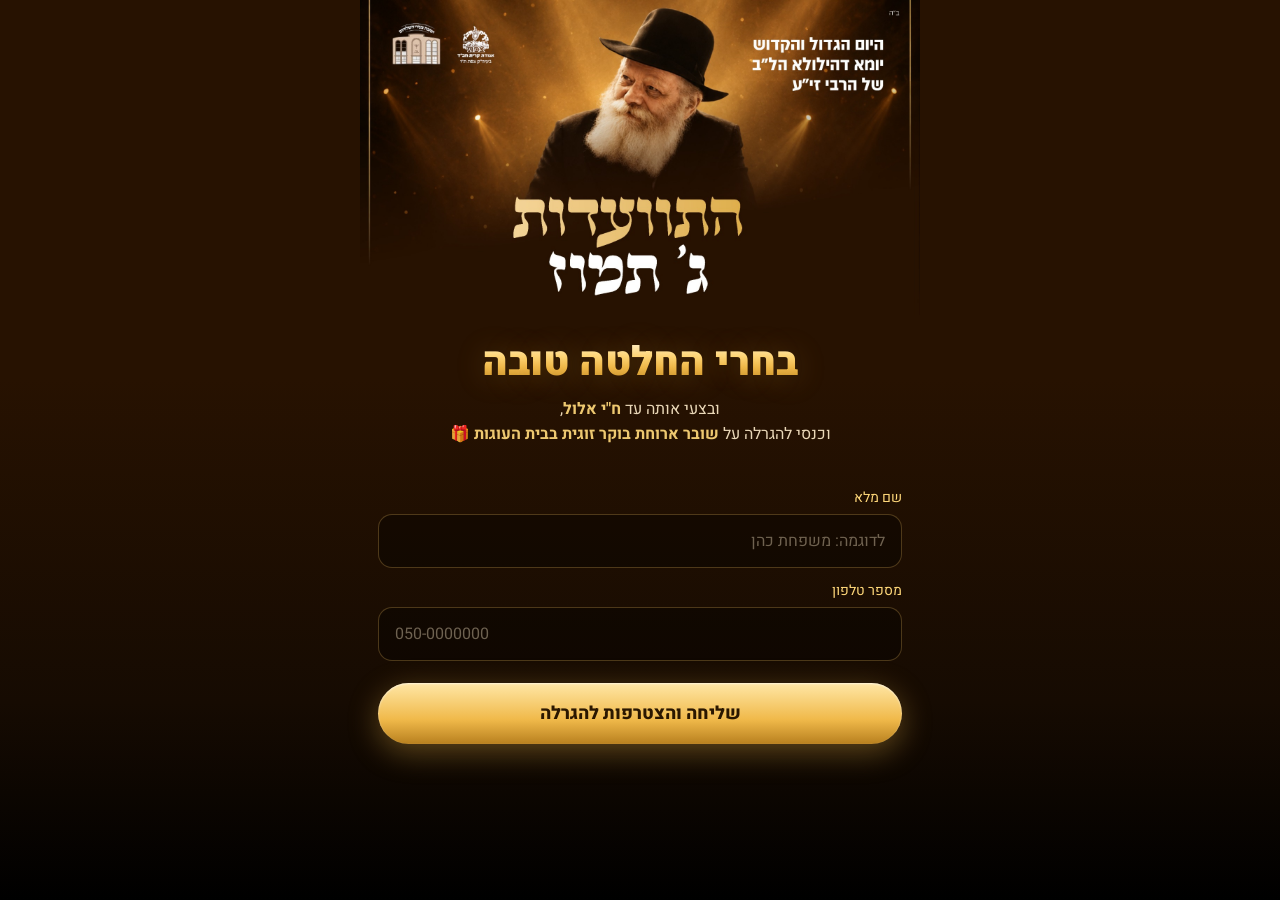
<file: index.html>
<!DOCTYPE html>
<html lang="he" dir="rtl">
<head>
<meta charset="UTF-8" />
<meta name="viewport" content="width=device-width, initial-scale=1.0, maximum-scale=1.0, user-scalable=no" />
<title>החלטה טובה • ג' תמוז</title>
<link rel="preconnect" href="https://fonts.googleapis.com">
<link href="https://fonts.googleapis.com/css2?family=Heebo:wght@400;500;700;800;900&display=swap" rel="stylesheet">
<link rel="stylesheet" href="style.css" />
<style>
  .wrap { max-width: 560px; margin: 0 auto; padding: 0 0 60px; }

  /* גרפיקת הרבי בראש העמוד */
  .hero { width: 100%; display: block; }
  .hero-fallback {
    width: 100%; aspect-ratio: 16/9; display: grid; place-items: center; text-align:center;
    background: linear-gradient(160deg, #241608, #120a04);
    border-bottom: 2px solid rgba(214,169,84,.4); color: var(--gold-light); font-size: 15px; padding: 20px;
  }

  .lead { text-align: center; padding: 26px 22px 0; }
  .lead h1 { font-size: clamp(28px, 8vw, 40px); line-height: 1.1; }
  .lead p { margin-top: 12px; font-size: 16px; line-height: 1.55; color: var(--text); opacity: .92; }
  .lead p b { color: var(--gold-light); }

  .inner { padding: 22px 18px 0; }

  /* מלבני ההחלטות — זה לצד זה */
  .choices-row { display: flex; gap: 10px; align-items: stretch; }
  .choice {
    position: relative; flex: 1 1 0; min-width: 0;
    display: flex; flex-direction: column; align-items: center; justify-content: center; gap: 8px;
    padding: 20px 11px; min-height: 168px;
    border: 1.5px solid rgba(214,169,84,0.35); border-radius: 16px;
    background: rgba(255,216,122,0.05); cursor: pointer;
    transition: all .18s ease; text-align: center;
    font-size: 16.5px; font-weight: 600; line-height: 1.4; color: var(--text);
  }
  .choice:hover { border-color: var(--gold); }
  .choice .tick {
    position: absolute; top: 8px; inset-inline-end: 8px;
    width: 20px; height: 20px; border-radius: 50%;
    border: 2px solid rgba(214,169,84,.6); display: grid; place-items: center;
    font-size: 12px; color: #2a1700; background: transparent; transition: all .18s ease;
  }
  .choice.sel {
    border-color: var(--gold);
    background: linear-gradient(160deg, rgba(255,216,122,.22), rgba(240,185,74,.14));
    box-shadow: 0 6px 22px rgba(240,185,74,0.25); color: #fff4d6;
  }
  .choice.sel .tick { background: var(--gold); border-color: var(--gold); }
  .choice.sel .tick::after { content: "✓"; }

  .fields { margin-top: 18px; display: flex; flex-direction: column; gap: 12px; }
  .field label { display:block; font-size: 14px; margin-bottom: 6px; color: var(--gold-light); }
  .field input {
    width: 100%; padding: 14px 16px; font-size: 16px; font-family: inherit;
    color: var(--text); background: rgba(0,0,0,0.35);
    border: 1.5px solid rgba(214,169,84,0.3); border-radius: 14px; outline: none;
    transition: border-color .15s ease;
  }
  .field input:focus { border-color: var(--gold); }
  .field input::placeholder { color: rgba(251,233,200,0.4); }

  .submit-row { margin-top: 22px; text-align: center; }
  .submit-row .btn-gold { width: 100%; padding: 17px; font-size: 18px; }
  .err { color: #ff9a8a; font-size: 14px; margin-top: 12px; min-height: 18px; text-align:center; }

  .thanks { text-align: center; padding: 40px 20px; animation: pop .5s ease; }
  .thanks .vmark { font-size: 60px; margin-bottom: 10px; }
  .thanks h2 { font-size: 32px; margin-bottom: 12px; }
  .thanks p { font-size: 17px; opacity:.9; line-height:1.5; }
  @keyframes pop { from { transform: scale(.85); opacity:0 } to { transform: scale(1); opacity:1 } }
  .hidden { display: none !important; }

  /* רקע: המשך ישיר של הגרפיקה (חום #271201) עם גרדיאנט לשחור בתחתית הדף */
  body.form-page {
    height: auto; min-height: 100%;
    background: linear-gradient(180deg, #271201 0%, #271201 42%, #160b02 78%, #000000 100%);
  }
  body.form-page .scene { display: none; }
</style>
</head>
<body class="form-page">
<div class="scene"></div>

<div class="wrap">
  <!-- גרפיקת הרבי. אם אין קובץ — מוצג טקסט חלופי -->
  <img class="hero" src="rabbi-header.jpg" alt="התוועדות ג' תמוז" onerror="this.outerHTML='<div class=\'hero-fallback\'>גרפיקת ג׳ תמוז<br>(יש להוסיף את הקובץ rabbi-header.jpg)</div>'">

  <div class="lead">
    <h1 class="gold-text">בחרי החלטה טובה</h1>
    <p>ובצעי אותה עד <b>ח"י אלול</b>,<br>וכנסי להגרלה על <b>שובר ארוחת בוקר זוגית בבית העוגות</b> 🎁</p>
  </div>

  <div class="inner">
    <form id="form">
      <div class="choices-row" id="choices"></div>

      <div class="fields">
        <div class="field">
          <label for="name">שם מלא</label>
          <input id="name" type="text" placeholder="לדוגמה: משפחת כהן" autocomplete="name" />
        </div>
        <div class="field">
          <label for="phone">מספר טלפון</label>
          <input id="phone" type="tel" inputmode="tel" placeholder="050-0000000" autocomplete="tel" />
        </div>
      </div>

      <div class="submit-row">
        <button type="submit" class="btn-gold" id="submitBtn">שליחה והצטרפות להגרלה</button>
      </div>
      <div class="err" id="err"></div>
    </form>

    <div class="thanks hidden" id="thanks">
      <div class="vmark">✨</div>
      <h2 class="gold-text">תודה רבה!</h2>
      <p>שיהיה בהצלחה ונזכה לגרום נחת רוח לרבי! 🙏</p>
    </div>
  </div>
</div>

<script type="module">
import { createClient } from "https://esm.sh/@supabase/supabase-js@2";
import { SUPABASE_URL, SUPABASE_KEY, TABLE, CHOICES } from "./config.js";
const supabase = createClient(SUPABASE_URL, SUPABASE_KEY);

// חלקיקים
for (let i = 0; i < 18; i++) {
  const s = document.createElement("div");
  s.className = "spark";
  const size = 3 + Math.random() * 6;
  s.style.width = s.style.height = size + "px";
  s.style.left = Math.random() * 100 + "vw";
  s.style.bottom = "-10px";
  s.style.animationDuration = (9 + Math.random() * 12) + "s";
  s.style.animationDelay = (-Math.random() * 15) + "s";
  document.body.appendChild(s);
}

// בניית מלבני הבחירה (רב-בחירה)
const selected = new Set();
const choicesEl = document.getElementById("choices");
CHOICES.forEach((c) => {
  const div = document.createElement("div");
  div.className = "choice";
  div.innerHTML = `<span class="tick"></span><span>${c}</span>`;
  div.onclick = () => {
    if (selected.has(c)) { selected.delete(c); div.classList.remove("sel"); }
    else { selected.add(c); div.classList.add("sel"); }
    document.getElementById("err").textContent = "";
  };
  choicesEl.appendChild(div);
});

const form = document.getElementById("form");
const err = document.getElementById("err");
const btn = document.getElementById("submitBtn");

form.addEventListener("submit", async (e) => {
  e.preventDefault();
  const name = document.getElementById("name").value.trim();
  const phone = document.getElementById("phone").value.trim();
  if (selected.size === 0) { err.textContent = "נא לבחור לפחות החלטה אחת"; return; }
  if (!name)     { err.textContent = "נא למלא שם"; return; }
  if (phone.replace(/\D/g, "").length < 7) { err.textContent = "נא למלא מספר טלפון תקין"; return; }

  btn.disabled = true; btn.textContent = "שולח...";
  const choiceText = [...selected].join(" | ");
  const { error } = await supabase.from(TABLE).insert({ name, phone, choice: choiceText });
  if (error) {
    err.textContent = "שגיאה בשליחה, נסו שוב"; btn.disabled = false;
    btn.textContent = "שליחה והצטרפות להגרלה";
    return;
  }
  form.classList.add("hidden");
  document.getElementById("thanks").classList.remove("hidden");
});
</script>
</body>
</html>
</file>
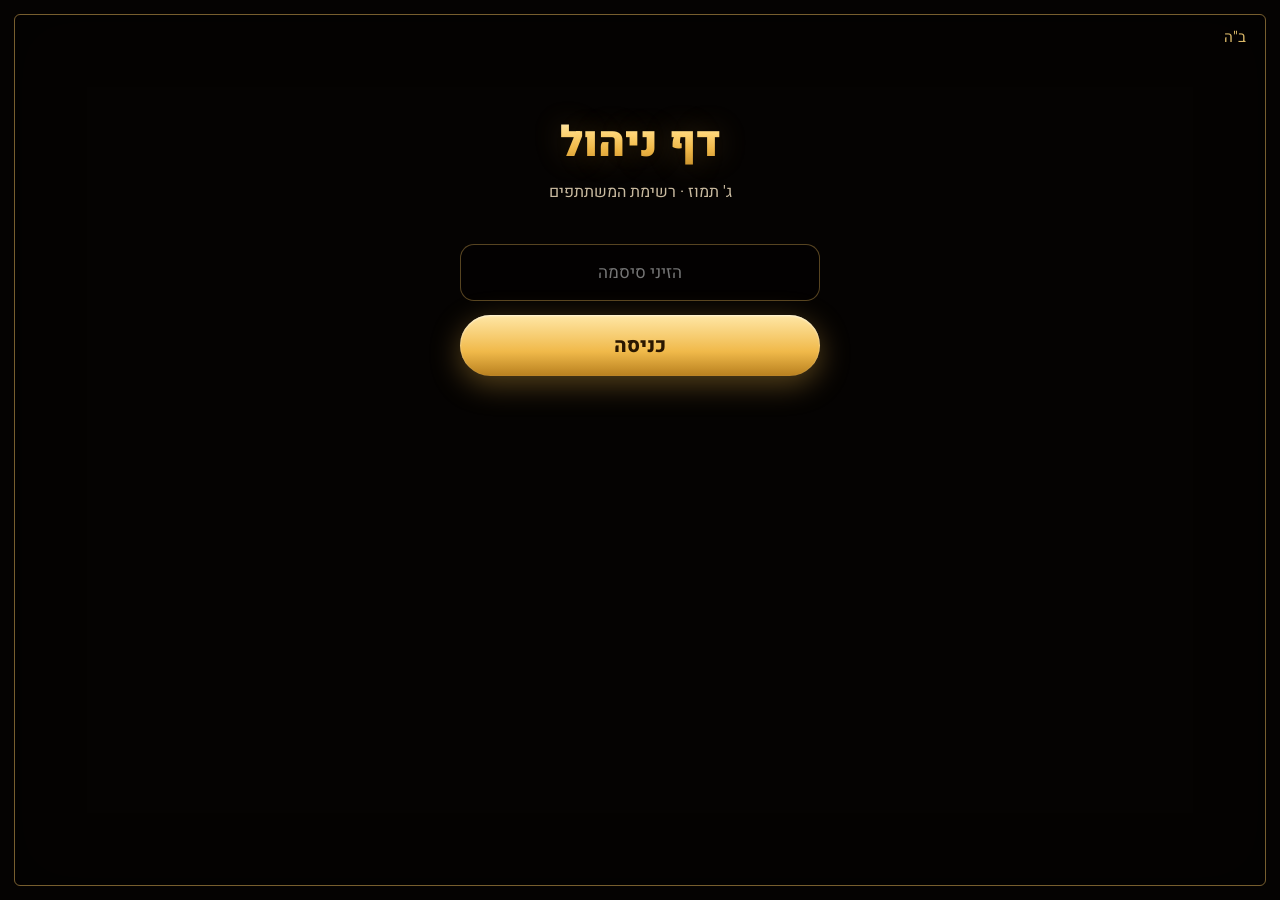
<file: admin.html>
<!DOCTYPE html>
<html lang="he" dir="rtl">
<head>
<meta charset="UTF-8" />
<meta name="viewport" content="width=device-width, initial-scale=1.0" />
<title>ניהול • ג' תמוז</title>
<link rel="preconnect" href="https://fonts.googleapis.com">
<link href="https://fonts.googleapis.com/css2?family=Heebo:wght@400;500;700;800;900&display=swap" rel="stylesheet">
<link rel="stylesheet" href="style.css" />
<style>
  .wrap { max-width: 900px; margin: 0 auto; padding: 40px 16px 60px; }
  h1 { text-align: center; font-size: clamp(28px, 6vw, 42px); margin-bottom: 6px; }
  .sub { text-align: center; opacity: .8; margin-bottom: 26px; }

  .gate { max-width: 360px; margin: 8vh auto 0; text-align: center; }
  .gate input {
    width: 100%; padding: 15px 18px; font-size: 17px; font-family: inherit; text-align: center;
    color: var(--text); background: rgba(0,0,0,.4); border: 1.5px solid rgba(214,169,84,.4);
    border-radius: 14px; outline: none; margin: 14px 0;
  }
  .gate input:focus { border-color: var(--gold); }
  .gate .err { color: #ff9a8a; min-height: 20px; margin-top: 8px; }

  .bar { display: flex; flex-wrap: wrap; gap: 10px; align-items: center; justify-content: space-between; margin-bottom: 16px; }
  .bar .count { font-size: 18px; } .bar .count b { color: var(--gold-light); font-size: 22px; }
  .bar .actions { display: flex; gap: 10px; }
  .btn-sm { font-family: inherit; cursor: pointer; border: 1.5px solid var(--gold); background: rgba(0,0,0,.3);
    color: var(--gold-light); border-radius: 999px; padding: 9px 18px; font-size: 14px; font-weight: 700; }
  .btn-sm:hover { background: rgba(240,185,74,.15); }

  .tbl { width: 100%; border-collapse: collapse; background: rgba(0,0,0,.28); border-radius: 14px; overflow: hidden; }
  .tbl th, .tbl td { padding: 12px 14px; text-align: right; border-bottom: 1px solid rgba(214,169,84,.18); font-size: 15px; }
  .tbl th { background: rgba(240,185,74,.14); color: var(--gold-light); font-weight: 800; }
  .tbl tr:last-child td { border-bottom: none; }
  .tbl a { color: var(--gold-light); text-decoration: none; font-weight: 700; }
  .tbl .idx { opacity: .6; }
  .wa { color: #7CFC9A !important; }
  .hidden { display: none !important; }
  @media (max-width: 600px) { .tbl .ch-col, .tbl .t-col { display: none; } }
</style>
</head>
<body>
<div class="scene"></div><div class="frame"></div>
<div class="bh">ב"ה</div>

<div class="wrap">
  <!-- שער סיסמה -->
  <div class="gate" id="gate">
    <h1 class="gold-text">דף ניהול</h1>
    <p class="sub">ג' תמוז · רשימת המשתתפים</p>
    <input id="pass" type="password" placeholder="הזיני סיסמה" />
    <button class="btn-gold" id="enterBtn" style="width:100%">כניסה</button>
    <div class="err" id="gateErr"></div>
  </div>

  <!-- תוכן -->
  <div id="panel" class="hidden">
    <h1 class="gold-text">רשימת המשתתפים</h1>
    <p class="sub">ג' תמוז · החלטות טובות והגרלה</p>
    <div class="bar">
      <div class="count">סה"כ: <b id="count">0</b></div>
      <div class="actions">
        <button class="btn-sm" id="refresh">רענון 🔄</button>
        <button class="btn-sm" id="csv">ייצוא לאקסל ⬇️</button>
      </div>
    </div>
    <table class="tbl">
      <thead><tr>
        <th class="idx">#</th><th>שם</th><th>טלפון</th><th class="ch-col">החלטות</th><th class="t-col">נשלח</th>
      </tr></thead>
      <tbody id="rows"></tbody>
    </table>
  </div>
</div>

<script type="module">
import { createClient } from "https://esm.sh/@supabase/supabase-js@2";
import { SUPABASE_URL, SUPABASE_KEY } from "./config.js";
const supabase = createClient(SUPABASE_URL, SUPABASE_KEY);

let pass = "";
let data = [];

function esc(s){ return (s||"").replace(/[&<>"]/g, c => ({'&':'&amp;','<':'&lt;','>':'&gt;','"':'&quot;'}[c])); }
function waLink(phone){ const d = (phone||"").replace(/\D/g,""); return d.startsWith("0") ? "972"+d.slice(1) : d; }
function fmtTime(t){ try { return new Date(t).toLocaleString("he-IL",{day:"2-digit",month:"2-digit",hour:"2-digit",minute:"2-digit"}); } catch(e){ return ""; } }

async function fetchData() {
  const { data: rows, error } = await supabase.rpc("get_hachlatot", { pass });
  if (error) throw error;
  return rows || [];
}

function render() {
  document.getElementById("count").textContent = data.length;
  const tbody = document.getElementById("rows");
  tbody.innerHTML = data.map((r, i) => `
    <tr>
      <td class="idx">${i+1}</td>
      <td>${esc(r.name)}</td>
      <td>
        <a href="tel:${esc(r.phone)}">${esc(r.phone)}</a>
        &nbsp;·&nbsp;
        <a class="wa" href="https://wa.me/${waLink(r.phone)}" target="_blank">וואטסאפ</a>
      </td>
      <td class="ch-col">${esc(r.choice)}</td>
      <td class="t-col">${fmtTime(r.created_at)}</td>
    </tr>`).join("");
}

function exportCsv() {
  const head = ["שם","טלפון","החלטות","נשלח"];
  const lines = [head.join(",")].concat(
    data.map(r => [r.name, r.phone, (r.choice||"").replaceAll(","," / "), fmtTime(r.created_at)]
      .map(v => `"${(v||"").toString().replaceAll('"','""')}"`).join(","))
  );
  const blob = new Blob(["﻿" + lines.join("\n")], { type: "text/csv;charset=utf-8;" });
  const a = document.createElement("a");
  a.href = URL.createObjectURL(blob);
  a.download = "hachlatot-3tamuz.csv";
  a.click();
}

async function enter() {
  pass = document.getElementById("pass").value;
  const err = document.getElementById("gateErr");
  err.textContent = "טוען...";
  try {
    data = await fetchData();
    document.getElementById("gate").classList.add("hidden");
    document.getElementById("panel").classList.remove("hidden");
    render();
    // עדכון חי
    supabase.channel("admin-live").on("postgres_changes",
      { event: "INSERT", schema: "public", table: "hachlatot_3tamuz" },
      async () => { try { data = await fetchData(); render(); } catch(e){} }
    ).subscribe();
  } catch (e) {
    err.textContent = "סיסמה שגויה";
  }
}

document.getElementById("enterBtn").onclick = enter;
document.getElementById("pass").addEventListener("keydown", e => { if (e.key === "Enter") enter(); });
document.getElementById("refresh").onclick = async () => { try { data = await fetchData(); render(); } catch(e){} };
document.getElementById("csv").onclick = exportCsv;
</script>
</body>
</html>
</file>
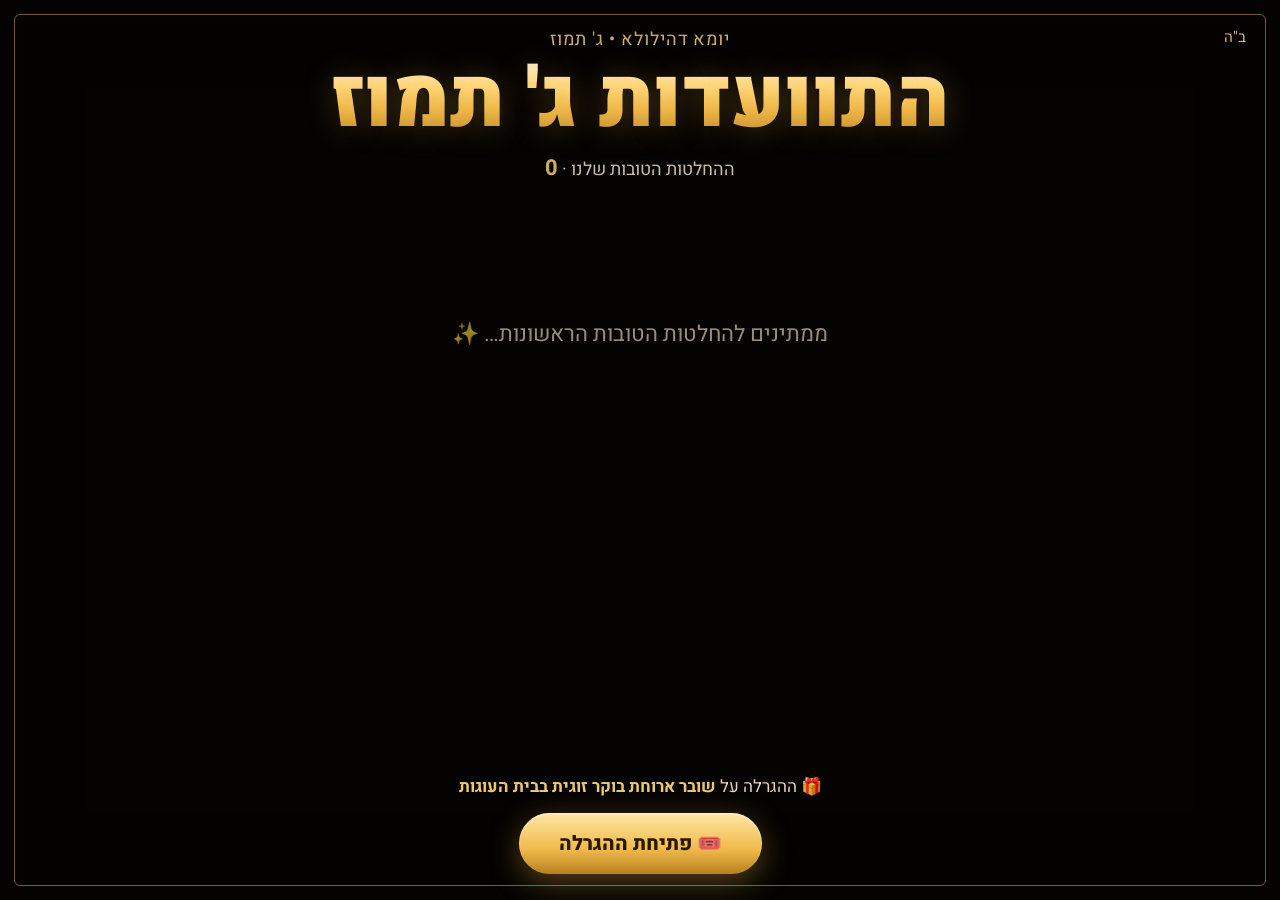
<file: display.html>
<!DOCTYPE html>
<html lang="he" dir="rtl">
<head>
<meta charset="UTF-8" />
<meta name="viewport" content="width=device-width, initial-scale=1.0" />
<title>התוועדות ג' תמוז • החלטות טובות</title>
<link rel="preconnect" href="https://fonts.googleapis.com">
<link href="https://fonts.googleapis.com/css2?family=Heebo:wght@400;500;700;800;900&display=swap" rel="stylesheet">
<link rel="stylesheet" href="style.css" />
<style>
  .stage { height: 100vh; display: flex; flex-direction: column; padding: 26px 40px 0; }
  .topbar { text-align: center; flex: 0 0 auto; }
  .topbar .kicker { font-size: 18px; color: var(--gold-light); letter-spacing: 1px; opacity:.9; }
  .topbar h1 { font-size: clamp(40px, 6.5vw, 84px); line-height: 1; margin-top: 6px; }
  .topbar .count { margin-top: 10px; font-size: 18px; color: var(--text); opacity:.8; }
  .topbar .count b { color: var(--gold-light); font-size: 22px; }

  /* רשת השמות */
  .grid-wrap { flex: 1 1 auto; overflow: hidden; margin-top: 18px; position: relative; }
  .grid {
    display: flex; flex-wrap: wrap; gap: 14px; justify-content: center; align-content: flex-start;
    height: 100%; overflow-y: auto; padding: 8px 4px 20px; scrollbar-width: thin;
  }
  .grid::-webkit-scrollbar { width: 6px; }
  .grid::-webkit-scrollbar-thumb { background: rgba(214,169,84,.4); border-radius: 3px; }

  .namecard {
    position: relative;
    padding: 14px 22px; min-width: 140px;
    border: 1.5px solid rgba(214,169,84,0.35);
    border-radius: 16px;
    background: linear-gradient(160deg, rgba(255,216,122,0.10), rgba(0,0,0,0.25));
    box-shadow: 0 6px 22px rgba(0,0,0,0.35), inset 0 1px 0 rgba(255,255,255,0.08);
    text-align: center;
    animation: enterCard .7s cubic-bezier(.2,.8,.2,1) both, floaty 6s ease-in-out infinite;
  }
  .namecard .nm { font-size: 22px; font-weight: 800; color: #fff4d6; }
  .namecard .ch { font-size: 12.5px; margin-top: 5px; color: var(--gold-light); opacity:.8; max-width: 230px; line-height:1.35; }
  @keyframes enterCard { from { opacity:0; transform: translateY(26px) scale(.9); } to { opacity:1; transform: translateY(0) scale(1);} }
  @keyframes floaty { 0%,100% { transform: translateY(0); } 50% { transform: translateY(-7px); } }

  .empty { width:100%; text-align:center; margin-top: 12vh; font-size: 22px; opacity:.6; }

  /* תחתית */
  .footer { flex: 0 0 auto; padding: 16px 0 26px; text-align: center; position: relative; z-index: 6; }
  .prize-banner { font-size: 17px; margin-bottom: 14px; color: var(--text); opacity:.92; }
  .prize-banner b { color: var(--gold-light); }

  /* ===== שכבת ההגרלה ===== */
  .raffle { position: fixed; inset: 0; z-index: 50; display: none; }
  .raffle.show { display: block; }
  .raffle .veil { position:absolute; inset:0; background: radial-gradient(circle at 50% 45%, rgba(20,12,4,.86), rgba(5,3,2,.97)); backdrop-filter: blur(3px); }
  .raffle .head2 { position: relative; text-align:center; padding-top: 40px; }
  .raffle .head2 h2 { font-size: clamp(30px,5vw,56px); }
  .raffle .head2 p { margin-top: 8px; font-size: 17px; color: var(--gold-light); opacity:.85; }

  .pile { position: absolute; inset: 0; pointer-events: none; }
  .ticket {
    position: absolute; width: 116px; height: 78px;
    border-radius: 12px;
    background:
      linear-gradient(135deg, #fff6df 0%, #ffe5a3 45%, #f0b94a 100%);
    box-shadow: 0 8px 22px rgba(0,0,0,.45), inset 0 0 0 2px rgba(255,255,255,.35);
    transition: transform 1s cubic-bezier(.2,.7,.2,1), opacity .5s ease;
    transform-style: preserve-3d;
    display: grid; place-items: center;
  }
  .ticket::before { /* קו קיפול */
    content:""; position:absolute; top:0; bottom:0; right:50%; width:1px;
    background: repeating-linear-gradient(transparent, transparent 4px, rgba(184,128,31,.5) 4px, rgba(184,128,31,.5) 8px);
  }
  .ticket .seal { width: 30px; height: 30px; border-radius: 50%;
    background: radial-gradient(circle, #b8801f, #7a5210);
    box-shadow: inset 0 1px 2px rgba(255,255,255,.4); display:grid; place-items:center;
    color:#ffe6a8; font-size:15px; }

  /* כרטיס הזוכה במרכז */
  .winner {
    position: absolute; top: 50%; left: 50%;
    width: min(560px, 86vw); padding: 40px 30px;
    transform: translate(-50%, -50%) scale(.6); opacity: 0;
    border-radius: 24px; text-align: center;
    background: linear-gradient(160deg, #fff7e0, #ffd87a 55%, #e6a93a);
    box-shadow: 0 30px 90px rgba(240,185,74,.5), 0 0 0 3px rgba(255,255,255,.4);
    transition: transform .7s cubic-bezier(.2,1.3,.4,1), opacity .5s ease;
    pointer-events: none;
  }
  .winner.reveal { transform: translate(-50%, -50%) scale(1); opacity: 1; }
  .winner .lbl { font-size: 20px; font-weight:800; color:#7a5210; letter-spacing: 2px; }
  .winner .wname { font-size: clamp(38px, 7vw, 64px); font-weight: 900; color:#3a2400; margin: 10px 0 6px; line-height:1.05; }
  .winner .wchoice { font-size: 17px; color:#6b4a12; font-weight:600; }

  .raffle .controls {
    position: absolute; bottom: 46px; left: 0; right: 0;
    display: flex; gap: 16px; justify-content: center; z-index: 60;
  }
  .btn-ghost {
    font-family: inherit; cursor:pointer; border:1.5px solid var(--gold);
    background: rgba(0,0,0,.3); color: var(--gold-light);
    border-radius: 999px; padding: 14px 30px; font-size: 17px; font-weight: 700;
    transition: all .15s ease;
  }
  .btn-ghost:hover { background: rgba(240,185,74,.15); }

  /* קונפטי */
  .confetti { position: fixed; top: -10px; width: 10px; height: 14px; z-index: 70; opacity:0; }
  @keyframes fall { 0%{ transform: translateY(-10vh) rotate(0); opacity:1 } 100%{ transform: translateY(110vh) rotate(720deg); opacity:0 } }

  .hidden { display:none !important; }

  /* רקע התמונה שנשלחה — כהה ומוחשך */
  body.screen .scene {
    background:
      linear-gradient(rgba(6,4,2,0.22), rgba(6,4,2,0.40)),
      url('bg-stage.jpg') center center / cover no-repeat;
  }
  body.screen .scene::before, body.screen .scene::after { display: none; } /* בתמונה כבר יש זרקורים */
  body.screen .floor { display: none; } /* בתמונה כבר יש רצפה משתקפת */
</style>
</head>
<body class="screen">
<div class="scene"></div><div class="floor"></div><div class="frame"></div>
<div class="bh">ב"ה</div>

<div class="stage">
  <div class="topbar">
    <div class="kicker">יומא דהילולא • ג' תמוז</div>
    <h1 class="gold-text">התוועדות ג' תמוז</h1>
    <div class="count">ההחלטות הטובות שלנו · <b id="count">0</b></div>
  </div>

  <div class="grid-wrap">
    <div class="grid" id="grid">
      <div class="empty" id="empty">ממתינים להחלטות הטובות הראשונות… ✨</div>
    </div>
  </div>

  <div class="footer">
    <div class="prize-banner">🎁 ההגרלה על <b>שובר ארוחת בוקר זוגית בבית העוגות</b></div>
    <button class="btn-gold" id="openRaffle">🎟️ פתיחת ההגרלה</button>
  </div>
</div>

<!-- שכבת ההגרלה -->
<div class="raffle" id="raffle">
  <div class="veil"></div>
  <div class="head2">
    <h2 class="gold-text" id="raffleTitle">מערבבים את הפתקים…</h2>
    <p>🎁 שובר ארוחת בוקר זוגית בבית העוגות</p>
  </div>
  <div class="pile" id="pile"></div>
  <div class="winner" id="winner">
    <div class="lbl">🎉 הזוכה בהגרלה 🎉</div>
    <div class="wname" id="wname"></div>
    <div class="wchoice" id="wchoice"></div>
  </div>
  <div class="controls">
    <button class="btn-gold" id="drawBtn">שליפת פתק 🎲</button>
    <button class="btn-ghost" id="againBtn">הגרלה חוזרת</button>
    <button class="btn-ghost" id="closeBtn">סגירה</button>
  </div>
</div>

<script type="module">
import { createClient } from "https://esm.sh/@supabase/supabase-js@2";
import { SUPABASE_URL, SUPABASE_KEY, TABLE } from "./config.js";
const supabase = createClient(SUPABASE_URL, SUPABASE_KEY);

/* ---------- חלקיקי רקע ---------- */
for (let i = 0; i < 26; i++) {
  const s = document.createElement("div");
  s.className = "spark";
  const size = 3 + Math.random() * 8;
  s.style.width = s.style.height = size + "px";
  s.style.left = Math.random() * 100 + "vw";
  s.style.animationDuration = (9 + Math.random() * 13) + "s";
  s.style.animationDelay = (-Math.random() * 18) + "s";
  document.body.appendChild(s);
}

/* ---------- נתונים חיים ---------- */
let people = [];           // {id, name, phone, choice}
const grid = document.getElementById("grid");
const empty = document.getElementById("empty");
const countEl = document.getElementById("count");

function render() {
  countEl.textContent = people.length;
  empty.style.display = people.length ? "none" : "block";
  // נצייר רק חדשים כדי לא לאפס אנימציות
  const existing = new Set([...grid.querySelectorAll(".namecard")].map(e => e.dataset.id));
  people.forEach((p, idx) => {
    if (existing.has(p.id)) return;
    const card = document.createElement("div");
    card.className = "namecard";
    card.dataset.id = p.id;
    card.style.animationDelay = `0s, ${(idx % 12) * .25}s`;
    card.innerHTML = `<div class="nm">${escapeHtml(p.name)}</div><div class="ch">${escapeHtml(p.choice)}</div>`;
    grid.appendChild(card);
  });
}
function escapeHtml(s){ return (s||"").replace(/[&<>"]/g, c => ({'&':'&amp;','<':'&lt;','>':'&gt;','"':'&quot;'}[c])); }

async function load() {
  const { data, error } = await supabase.from(TABLE).select("id,name,choice,created_at").order("created_at", { ascending: true });
  if (!error && data) { people = data; render(); }
}
load();

supabase.channel("hachlatot-live")
  .on("postgres_changes", { event: "INSERT", schema: "public", table: TABLE }, (payload) => {
    if (!people.some(p => p.id === payload.new.id)) { people.push(payload.new); render(); }
  })
  .subscribe();

/* ---------- ההגרלה ---------- */
const raffle = document.getElementById("raffle");
const pile = document.getElementById("pile");
const winnerEl = document.getElementById("winner");
const wname = document.getElementById("wname");
const wchoice = document.getElementById("wchoice");
const raffleTitle = document.getElementById("raffleTitle");
const drawBtn = document.getElementById("drawBtn");
const againBtn = document.getElementById("againBtn");

let tickets = [];

function buildTickets() {
  pile.innerHTML = "";
  tickets = [];
  winnerEl.classList.remove("reveal");
  const n = people.length;
  const W = window.innerWidth, H = window.innerHeight;
  people.forEach((p, i) => {
    const t = document.createElement("div");
    t.className = "ticket";
    t.innerHTML = `<div class="seal">★</div>`;
    t.dataset.idx = i;
    // התחלה: במרכז מוערמים
    t.style.left = (W/2 - 58) + "px";
    t.style.top  = (H/2 - 39) + "px";
    t.style.transform = "scale(0)";
    pile.appendChild(t);
    tickets.push(t);
  });
  // אנימציית פיזור + ערבוב
  requestAnimationFrame(() => scatter());
}

function scatter() {
  const W = window.innerWidth, H = window.innerHeight;
  const padX = 120, topY = 170, botY = H - 160;
  tickets.forEach((t) => {
    const x = padX + Math.random() * (W - padX*2 - 116);
    const y = topY + Math.random() * (botY - topY);
    const r = (Math.random() * 60 - 30);
    t.style.left = x + "px";
    t.style.top = y + "px";
    t.style.transform = `rotate(${r}deg) scale(1)`;
  });
}

let shuffleTimer = null;
function startShuffle() {
  raffleTitle.textContent = "מערבבים את הפתקים…";
  drawBtn.disabled = true;
  let rounds = 0;
  clearInterval(shuffleTimer);
  shuffleTimer = setInterval(() => {
    scatter();
    if (++rounds >= 4) {
      clearInterval(shuffleTimer);
      raffleTitle.textContent = "הפתקים מוכנים — אפשר לשלוף!";
      drawBtn.disabled = false;
    }
  }, 700);
}

function openRaffle() {
  if (people.length === 0) { alert("עדיין אין משתתפים בהגרלה"); return; }
  raffle.classList.add("show");
  winnerEl.classList.remove("reveal");
  drawBtn.classList.remove("hidden");
  againBtn.classList.add("hidden");
  buildTickets();
  startShuffle();
}

function draw() {
  if (tickets.length === 0) return;
  drawBtn.disabled = true;
  raffleTitle.textContent = "שולפים פתק…";
  const W = window.innerWidth, H = window.innerHeight;
  const winIdx = Math.floor(Math.random() * tickets.length);

  // הפתקים האחרים מתעמעמים, הזוכה עף למרכז
  tickets.forEach((t, i) => {
    if (i === winIdx) {
      t.style.left = (W/2 - 58) + "px";
      t.style.top  = (H/2 - 39) + "px";
      t.style.transform = "rotate(0deg) scale(1.15)";
      t.style.zIndex = 65;
    } else {
      t.style.opacity = "0.12";
      t.style.transform += " scale(.7)";
    }
  });

  const p = people[Number(tickets[winIdx].dataset.idx)];
  setTimeout(() => {
    tickets[winIdx].style.opacity = "0";
    wname.textContent = p.name;
    wchoice.textContent = "";
    raffleTitle.textContent = "🎉 מזל טוב! 🎉";
    winnerEl.classList.add("reveal");
    burstConfetti();
    againBtn.classList.remove("hidden");
  }, 1100);
}

function burstConfetti() {
  const colors = ["#ffd87a", "#f0b94a", "#fff4d6", "#b8801f"];
  for (let i = 0; i < 90; i++) {
    const c = document.createElement("div");
    c.className = "confetti";
    c.style.left = Math.random() * 100 + "vw";
    c.style.background = colors[i % colors.length];
    c.style.animation = `fall ${2 + Math.random()*2.5}s linear ${Math.random()*0.6}s forwards`;
    c.style.borderRadius = Math.random() > .5 ? "2px" : "50%";
    document.body.appendChild(c);
    setTimeout(() => c.remove(), 5000);
  }
}

document.getElementById("openRaffle").onclick = openRaffle;
drawBtn.onclick = draw;
document.getElementById("closeBtn").onclick = () => { raffle.classList.remove("show"); clearInterval(shuffleTimer); };
againBtn.onclick = () => { winnerEl.classList.remove("reveal"); drawBtn.classList.remove("hidden"); againBtn.classList.add("hidden"); buildTickets(); startShuffle(); };
</script>
</body>
</html>
</file>
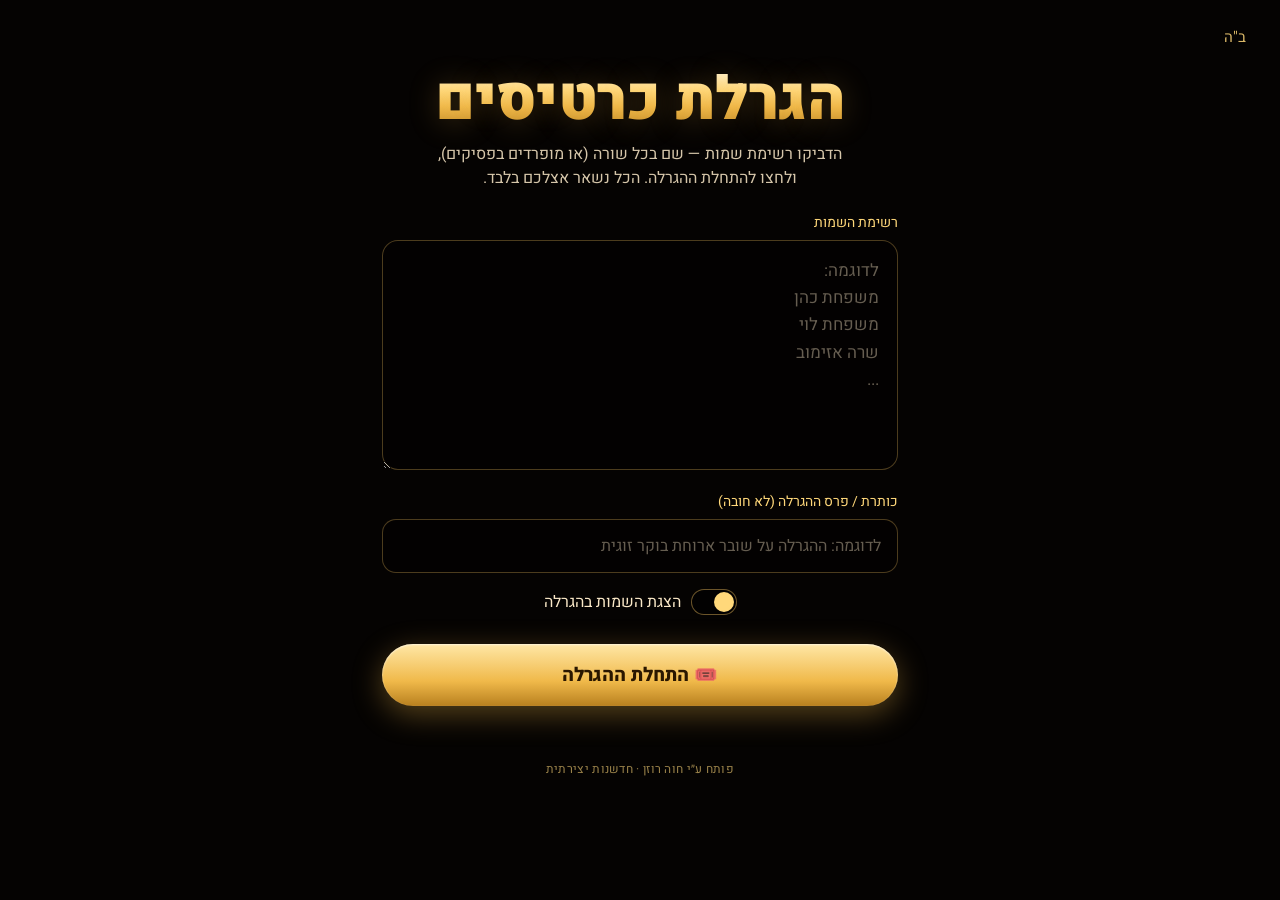
<file: raffle.html>
<!DOCTYPE html>
<html lang="he" dir="rtl">
<head>
<meta charset="UTF-8" />
<meta name="viewport" content="width=device-width, initial-scale=1.0" />
<title>הגרלה • כרטיסים</title>
<link rel="preconnect" href="https://fonts.googleapis.com">
<link href="https://fonts.googleapis.com/css2?family=Heebo:wght@400;500;700;800;900&display=swap" rel="stylesheet">
<link rel="stylesheet" href="style.css" />
<style>
  /* רקע מוזהב מוחשך */
  body.screen .scene {
    background:
      linear-gradient(rgba(6,4,2,0.30), rgba(6,4,2,0.48)),
      url('bg-stage.jpg') center center / cover no-repeat;
  }
  body.screen .scene::before, body.screen .scene::after { display: none; }
  body.screen .floor { display: none; }

  /* ===== מסך הזנת השמות ===== */
  .setup { max-width: 560px; margin: 0 auto; padding: 7vh 22px 60px; text-align: center; }
  .setup .kicker { font-size: 16px; color: var(--gold-light); letter-spacing: 1px; opacity:.9; }
  .setup h1 { font-size: clamp(36px, 11vw, 60px); line-height: 1.05; margin: 6px 0 10px; }
  .setup p.sub { font-size: 16px; opacity: .85; margin-bottom: 22px; line-height: 1.5; }
  .setup label { display:block; text-align: right; font-size: 14px; color: var(--gold-light); margin: 14px 0 7px; }
  .setup textarea {
    width: 100%; min-height: 230px; resize: vertical; padding: 16px 18px;
    font-family: inherit; font-size: 17px; line-height: 1.6; color: var(--text);
    background: rgba(0,0,0,0.4); border: 1.5px solid rgba(214,169,84,.35);
    border-radius: 16px; outline: none;
  }
  .setup textarea:focus { border-color: var(--gold); }
  .setup textarea::placeholder { color: rgba(251,233,200,0.4); }
  .setup input.title {
    width: 100%; padding: 14px 16px; font-family: inherit; font-size: 16px; color: var(--text);
    background: rgba(0,0,0,0.4); border: 1.5px solid rgba(214,169,84,.35); border-radius: 14px; outline: none;
  }
  .setup input.title:focus { border-color: var(--gold); }
  .setup input.title::placeholder { color: rgba(251,233,200,0.4); }
  .setup .go { margin-top: 22px; width: 100%; padding: 17px; font-size: 19px; }
  .setup .hint { margin-top: 12px; font-size: 14px; opacity: .7; }
  .setup .err { color:#ff9a8a; min-height: 18px; margin-top: 8px; }

  /* ===== מסך ההגרלה ===== */
  .raffleView { position: fixed; inset: 0; display: none; }
  .raffleView.show { display: block; }
  .rv-head { position: relative; text-align: center; padding-top: 34px; padding-inline: 16px; }
  .rv-head h2 { font-size: clamp(28px, 6vw, 52px); line-height: 1.05; }
  .rv-head .banner { margin-top: 10px; font-size: 17px; color: var(--gold-light); opacity:.92; }

  .pile { position: absolute; inset: 0; pointer-events: none; }
  .ticket {
    position: absolute; width: 116px; height: 78px; border-radius: 12px;
    background: linear-gradient(135deg, #fff6df 0%, #ffe5a3 45%, #f0b94a 100%);
    box-shadow: 0 8px 22px rgba(0,0,0,.45), inset 0 0 0 2px rgba(255,255,255,.35);
    transition: transform 1s cubic-bezier(.2,.7,.2,1), opacity .5s ease;
    display: grid; place-items: center;
  }
  .ticket::before { content:""; position:absolute; top:0; bottom:0; right:50%; width:1px;
    background: repeating-linear-gradient(transparent, transparent 4px, rgba(184,128,31,.5) 4px, rgba(184,128,31,.5) 8px); }
  .ticket .seal { width: 30px; height: 30px; border-radius: 50%;
    background: radial-gradient(circle, #b8801f, #7a5210);
    box-shadow: inset 0 1px 2px rgba(255,255,255,.4); display:grid; place-items:center; color:#ffe6a8; font-size:15px; }

  .winner {
    position: absolute; top: 50%; left: 50%; width: min(560px, 86vw); padding: 40px 30px;
    transform: translate(-50%, -50%) scale(.6); opacity: 0; border-radius: 24px; text-align: center;
    background: linear-gradient(160deg, #fff7e0, #ffd87a 55%, #e6a93a);
    box-shadow: 0 30px 90px rgba(240,185,74,.5), 0 0 0 3px rgba(255,255,255,.4);
    transition: transform .7s cubic-bezier(.2,1.3,.4,1), opacity .5s ease; pointer-events: none;
  }
  .winner.reveal { transform: translate(-50%, -50%) scale(1); opacity: 1; }
  .winner .lbl { font-size: 20px; font-weight:800; color:#7a5210; letter-spacing: 2px; }
  .winner .wname { font-size: clamp(38px, 7vw, 64px); font-weight: 900; color:#3a2400; margin: 10px 0 0; line-height:1.05; }

  .controls {
    position: absolute; bottom: 40px; left: 0; right: 0; display: flex; gap: 14px;
    justify-content: center; flex-wrap: wrap; z-index: 60; padding: 0 14px;
  }
  .btn-ghost {
    font-family: inherit; cursor:pointer; border:1.5px solid var(--gold); background: rgba(0,0,0,.35);
    color: var(--gold-light); border-radius: 999px; padding: 14px 28px; font-size: 16px; font-weight: 700;
    transition: all .15s ease;
  }
  .btn-ghost:hover { background: rgba(240,185,74,.15); }

  .confetti { position: fixed; top: -10px; width: 10px; height: 14px; z-index: 70; opacity:0; }
  @keyframes fall { 0%{ transform: translateY(-10vh) rotate(0); opacity:1 } 100%{ transform: translateY(110vh) rotate(720deg); opacity:0 } }

  /* מתג "הצגת השמות" */
  .setup .switch { display:flex; align-items:center; justify-content:center; gap:10px; margin-top:16px; cursor:pointer; user-select:none; font-size:16px; color:var(--text); }
  .setup .switch input { appearance:none; -webkit-appearance:none; width:46px; height:26px; border-radius:999px; background:rgba(0,0,0,.5); border:1.5px solid rgba(214,169,84,.5); position:relative; cursor:pointer; transition:.2s; flex:0 0 auto; }
  .setup .switch input::after { content:""; position:absolute; top:2px; right:2px; width:20px; height:20px; border-radius:50%; background:var(--gold-light); transition:.2s; }
  .setup .switch input:checked { background:linear-gradient(180deg,#ffe7a6,var(--gold)); }
  .setup .switch input:checked::after { right:22px; background:#2a1700; }

  /* שם על הכרטיס (כשבוחרים הצגת שמות) */
  .ticket .tname { font-size:12.5px; font-weight:800; color:#3a2400; text-align:center; padding:0 6px; line-height:1.15; max-height:74px; overflow:hidden; }

  /* קרדיט */
  .credit { font-size:12px; color:var(--gold-light); opacity:.6; text-align:center; letter-spacing:.3px; }
  .credit-fixed { position:fixed; bottom:8px; left:0; right:0; z-index:61; }

  .hidden { display:none !important; }
</style>
</head>
<body class="screen">
<div class="scene"></div><div class="floor"></div>
<div class="bh">ב"ה</div>

<!-- מסך הזנת שמות -->
<div class="setup" id="setup">
  <h1 class="gold-text">הגרלת כרטיסים</h1>
  <p class="sub">הדביקו רשימת שמות — שם בכל שורה (או מופרדים בפסיקים),<br>ולחצו להתחלת ההגרלה. הכל נשאר אצלכם בלבד.</p>

  <label for="namesBox">רשימת השמות</label>
  <textarea id="namesBox" placeholder="לדוגמה:&#10;משפחת כהן&#10;משפחת לוי&#10;שרה אזימוב&#10;..."></textarea>

  <label for="titleBox">כותרת / פרס ההגרלה (לא חובה)</label>
  <input class="title" id="titleBox" type="text" placeholder="לדוגמה: ההגרלה על שובר ארוחת בוקר זוגית" />

  <label class="switch"><input type="checkbox" id="showNames"><span>הצגת השמות בהגרלה</span></label>

  <button class="btn-gold go" id="startBtn">🎟️ התחלת ההגרלה</button>
  <div class="err" id="err"></div>
  <div class="hint" id="hint"></div>

  <div class="credit" style="margin-top:28px;">פותח ע״י חוה רוזן · חדשנות יצירתית</div>
</div>

<!-- מסך ההגרלה -->
<div class="raffleView" id="raffleView">
  <div class="rv-head">
    <h2 class="gold-text" id="rvTitle">מערבבים את הפתקים…</h2>
    <div class="banner" id="rvBanner"></div>
  </div>
  <div class="pile" id="pile"></div>
  <div class="winner" id="winner">
    <div class="lbl">🎉 הזוכה בהגרלה 🎉</div>
    <div class="wname" id="wname"></div>
  </div>
  <div class="controls">
    <button class="btn-gold" id="drawBtn">שליפת פתק</button>
    <button class="btn-ghost" id="againBtn">ערבוב והגרלה מחדש</button>
    <button class="btn-ghost" id="backBtn">עריכת הרשימה</button>
  </div>
  <div class="credit credit-fixed">פותח ע״י חוה רוזן · חדשנות יצירתית</div>
</div>

<script>
// ----- חלקיקי רקע -----
for (let i = 0; i < 24; i++) {
  const s = document.createElement("div");
  s.className = "spark";
  const size = 3 + Math.random() * 7;
  s.style.width = s.style.height = size + "px";
  s.style.left = Math.random() * 100 + "vw";
  s.style.animationDuration = (9 + Math.random() * 13) + "s";
  s.style.animationDelay = (-Math.random() * 18) + "s";
  document.body.appendChild(s);
}

const $ = (id) => document.getElementById(id);
let names = [];
let tickets = [];
let shuffleTimer = null;
let showNames = false;

function parseNames(text) {
  return text.split(/[\n,]+/).map(s => s.trim()).filter(Boolean);
}
function escapeHtml(s){ return (s||"").replace(/[&<>"]/g, c => ({'&':'&amp;','<':'&lt;','>':'&gt;','"':'&quot;'}[c])); }

$("namesBox").addEventListener("input", () => {
  const n = parseNames($("namesBox").value).length;
  $("hint").textContent = n ? `${n} שמות ברשימה` : "";
  $("err").textContent = "";
});

$("startBtn").onclick = () => {
  names = parseNames($("namesBox").value);
  if (names.length < 2) { $("err").textContent = "נא להזין לפחות שני שמות"; return; }
  showNames = $("showNames").checked;
  const title = $("titleBox").value.trim();
  $("rvBanner").textContent = title ? ("🎁 " + title) : "";
  $("setup").classList.add("hidden");
  $("raffleView").classList.add("show");
  openRaffle();
};

function buildTickets() {
  const pile = $("pile");
  pile.innerHTML = "";
  tickets = [];
  $("winner").classList.remove("reveal");
  const W = window.innerWidth, H = window.innerHeight;
  names.forEach((nm, i) => {
    const t = document.createElement("div");
    t.className = "ticket";
    t.innerHTML = showNames ? `<div class="tname">${escapeHtml(nm)}</div>` : `<div class="seal">★</div>`;
    t.dataset.idx = i;
    t.style.left = (W/2 - 58) + "px";
    t.style.top  = (H/2 - 39) + "px";
    t.style.transform = "scale(0)";
    pile.appendChild(t);
    tickets.push(t);
  });
  requestAnimationFrame(scatter);
}

function scatter() {
  const W = window.innerWidth, H = window.innerHeight;
  const padX = Math.min(110, W*0.12), topY = 150, botY = H - 150;
  tickets.forEach((t) => {
    const x = padX + Math.random() * Math.max(40, (W - padX*2 - 116));
    const y = topY + Math.random() * Math.max(40, (botY - topY));
    const r = (Math.random() * 60 - 30);
    t.style.left = x + "px";
    t.style.top = y + "px";
    t.style.transform = `rotate(${r}deg) scale(1)`;
  });
}

function startShuffle() {
  $("rvTitle").textContent = "מערבבים את הפתקים…";
  $("drawBtn").disabled = false;          // אפשר לשלוף בכל רגע
  clearInterval(shuffleTimer);
  shuffleTimer = setInterval(scatter, 700); // ממשיך להתערבב עד השליפה
}

function openRaffle() {
  $("winner").classList.remove("reveal");
  $("drawBtn").classList.remove("hidden");
  $("againBtn").classList.add("hidden");
  buildTickets();
  startShuffle();
}

function draw() {
  if (tickets.length === 0) return;
  clearInterval(shuffleTimer);            // עצירת הערבוב ברגע השליפה
  $("drawBtn").disabled = true;
  $("rvTitle").textContent = "שולפים פתק…";
  const W = window.innerWidth, H = window.innerHeight;
  const winIdx = Math.floor(Math.random() * tickets.length);
  tickets.forEach((t, i) => {
    if (i === winIdx) {
      t.style.left = (W/2 - 58) + "px";
      t.style.top  = (H/2 - 39) + "px";
      t.style.transform = "rotate(0deg) scale(1.15)";
      t.style.zIndex = 65;
    } else {
      t.style.opacity = "0.12";
      t.style.transform += " scale(.7)";
    }
  });
  const name = names[Number(tickets[winIdx].dataset.idx)];
  setTimeout(() => {
    tickets[winIdx].style.opacity = "0";
    $("wname").textContent = name;
    $("rvTitle").textContent = "🎉 מזל טוב! 🎉";
    $("winner").classList.add("reveal");
    burstConfetti();
    $("againBtn").classList.remove("hidden");
  }, 1100);
}

function burstConfetti() {
  const colors = ["#ffd87a", "#f0b94a", "#fff4d6", "#b8801f"];
  for (let i = 0; i < 90; i++) {
    const c = document.createElement("div");
    c.className = "confetti";
    c.style.left = Math.random() * 100 + "vw";
    c.style.background = colors[i % colors.length];
    c.style.animation = `fall ${2 + Math.random()*2.5}s linear ${Math.random()*0.6}s forwards`;
    c.style.borderRadius = Math.random() > .5 ? "2px" : "50%";
    document.body.appendChild(c);
    setTimeout(() => c.remove(), 5000);
  }
}

$("drawBtn").onclick = draw;
$("againBtn").onclick = openRaffle;
$("backBtn").onclick = () => {
  clearInterval(shuffleTimer);
  $("raffleView").classList.remove("show");
  $("setup").classList.remove("hidden");
};
</script>
</body>
</html>
</file>
<file: style.css>
/* ===== בסיס וערכת הזהב ===== */
:root {
  --gold: #f0b94a;
  --gold-light: #ffd87a;
  --gold-deep: #b8801f;
  --bg-0: #050302;
  --bg-1: #1a1006;
  --bg-2: #2a1a08;
  --text: #fbe9c8;
  --frame: rgba(214, 169, 84, 0.55);
}

* { box-sizing: border-box; margin: 0; padding: 0; }

html, body {
  height: 100%;
  font-family: "Heebo", "Assistant", system-ui, sans-serif;
  color: var(--text);
  background: var(--bg-0);
  overflow-x: hidden;
}

/* רקע הזהב הקולנועי */
.scene {
  position: fixed;
  inset: 0;
  z-index: -2;
  background:
    radial-gradient(120% 80% at 50% -10%, rgba(240,185,74,0.30), transparent 55%),
    radial-gradient(90% 60% at 50% 115%, rgba(240,185,74,0.40), transparent 60%),
    linear-gradient(180deg, #0a0603 0%, #160d05 35%, #241608 70%, #120a04 100%);
}
/* קרני זרקור מהתחתית */
.scene::before, .scene::after {
  content: "";
  position: fixed;
  bottom: -5%;
  width: 3px;
  height: 75vh;
  background: linear-gradient(to top, rgba(255,216,122,0.9), transparent 75%);
  filter: blur(2px);
  z-index: -1;
}
.scene::before { left: 14%; transform: rotate(20deg); transform-origin: bottom; box-shadow: 0 0 120px 50px rgba(240,185,74,0.18); }
.scene::after  { right: 14%; transform: rotate(-20deg); transform-origin: bottom; box-shadow: 0 0 120px 50px rgba(240,185,74,0.18); }

/* רצפת ההשתקפות */
.floor {
  position: fixed;
  bottom: 0; left: 0; right: 0;
  height: 32vh;
  z-index: -1;
  background: linear-gradient(to bottom, transparent, rgba(240,185,74,0.12) 40%, rgba(255,216,122,0.22));
  -webkit-mask-image: radial-gradient(60% 100% at 50% 100%, #000, transparent 75%);
          mask-image: radial-gradient(60% 100% at 50% 100%, #000, transparent 75%);
}

/* חלקיקי בוקה צפים */
.spark {
  position: fixed;
  border-radius: 50%;
  background: radial-gradient(circle, #ffe6a8, rgba(240,185,74,0.2));
  pointer-events: none;
  z-index: -1;
  opacity: 0;
  animation: floatUp linear infinite;
}
@keyframes floatUp {
  0%   { transform: translateY(20px) scale(0.6); opacity: 0; }
  15%  { opacity: 0.9; }
  85%  { opacity: 0.7; }
  100% { transform: translateY(-90vh) scale(1.1); opacity: 0; }
}

/* מסגרת זהב דקה */
.frame {
  position: fixed;
  inset: 14px;
  border: 1.5px solid var(--frame);
  border-radius: 6px;
  pointer-events: none;
  z-index: 5;
  box-shadow: inset 0 0 60px rgba(0,0,0,0.5);
}

.bh { position: fixed; top: 26px; right: 34px; z-index: 6; font-size: 15px; color: var(--gold-light); opacity: 0.85; }

/* טיפוגרפיה */
.gold-text {
  background: linear-gradient(180deg, #fff4d6 0%, var(--gold-light) 35%, var(--gold) 60%, var(--gold-deep) 100%);
  -webkit-background-clip: text;
          background-clip: text;
  -webkit-text-fill-color: transparent;
  text-shadow: 0 2px 30px rgba(240,185,74,0.25);
  font-weight: 900;
}

.btn-gold {
  font-family: inherit;
  cursor: pointer;
  border: none;
  border-radius: 999px;
  padding: 16px 40px;
  font-size: 20px;
  font-weight: 800;
  color: #2a1700;
  background: linear-gradient(180deg, #ffe7a6, var(--gold) 60%, var(--gold-deep));
  box-shadow: 0 8px 30px rgba(240,185,74,0.35), inset 0 1px 2px rgba(255,255,255,0.6);
  transition: transform .15s ease, box-shadow .15s ease;
}
.btn-gold:hover { transform: translateY(-2px); box-shadow: 0 12px 40px rgba(240,185,74,0.5); }
.btn-gold:active { transform: translateY(0); }
.btn-gold:disabled { opacity: .5; cursor: default; transform: none; }
</file>
